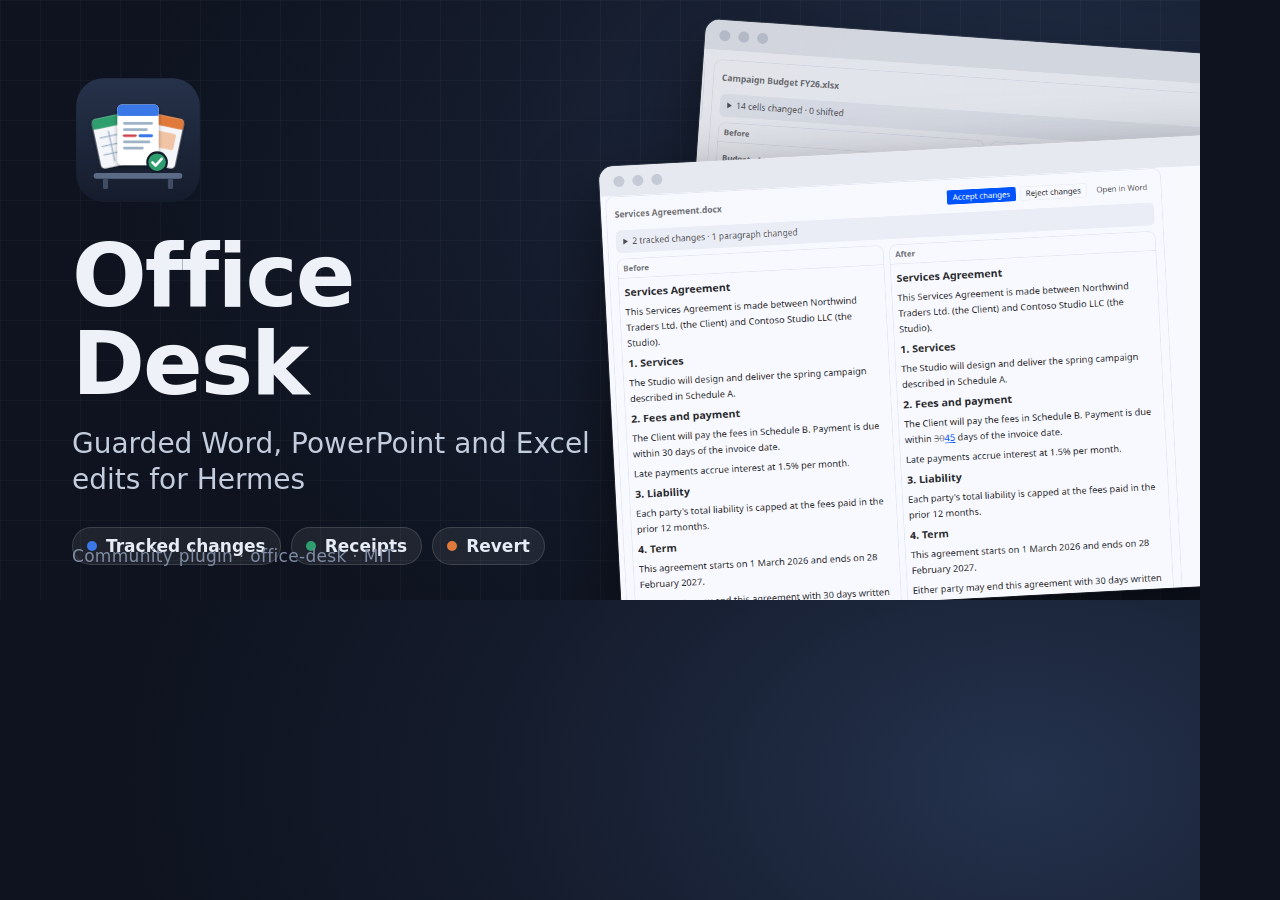
<file: docs/media/src/banner.html>
<!doctype html>
<html><head><meta charset="utf-8"><style>
  html,body{margin:0;padding:0;width:1200px;height:600px;overflow:hidden}
  body{font-family:"Inter","Noto Sans","DejaVu Sans",sans-serif;color:#eef2f8;
    background:radial-gradient(900px 600px at 85% 30%,#24324d 0%,#141b2b 60%,#0e131f 100%);position:relative}
  .grid{position:absolute;inset:0;background-image:linear-gradient(#ffffff08 1px,transparent 1px),linear-gradient(90deg,#ffffff08 1px,transparent 1px);background-size:40px 40px}
  .left{position:absolute;left:72px;top:74px;width:540px}
  .icon{width:132px;height:132px;display:block;margin-bottom:26px}
  h1{font-size:88px;line-height:1;margin:0 0 18px;font-weight:800;letter-spacing:-2px}
  p{font-size:28px;line-height:1.3;margin:0 0 28px;color:#c3cddd;font-weight:500}
  .chips{display:flex;gap:10px;flex-wrap:nowrap}
  .chip{white-space:nowrap;font-size:17px;font-weight:600;padding:8px 14px;border-radius:999px;background:#ffffff12;border:1px solid #ffffff22;color:#e6ecf5}
  .chip b{display:inline-block;width:10px;height:10px;border-radius:50%;margin-right:9px;vertical-align:1px}
  .foot{position:absolute;left:72px;bottom:34px;font-size:17px;color:#7f8ca3;letter-spacing:.3px}
  .win{position:absolute;border-radius:14px;overflow:hidden;background:#f8f9fc;box-shadow:0 30px 70px #0009,0 0 0 1px #ffffff24}
  .bar{height:30px;background:#e6e9f0;display:flex;align-items:center;gap:8px;padding-left:14px}
  .bar i{width:11px;height:11px;border-radius:50%;background:#c4cad6;display:block}
  .win img{display:block}
  .back{left:690px;top:40px;width:620px;transform:rotate(4deg);opacity:.9}
  .front{left:610px;top:150px;width:640px;transform:rotate(-3deg)}
  .front img{width:1024px;margin-left:-446px;margin-top:-142px}
  .back img{width:1024px;margin-left:-440px;margin-top:-150px}
  .crop{height:420px;overflow:hidden}
</style></head><body>
  <div class="grid"></div>
  <div class="win back"><div class="bar"><i></i><i></i><i></i></div><div class="crop"><img src="../../screenshots/workstream-xlsx.png"></div></div>
  <div class="win front"><div class="bar"><i></i><i></i><i></i></div><div class="crop"><img src="../../screenshots/workstream-docx.png"></div></div>
  <div class="left">
    <img class="icon" src="../icon.svg">
    <h1>Office Desk</h1>
    <p>Guarded Word, PowerPoint and Excel edits for Hermes</p>
    <div class="chips">
      <span class="chip"><b style="background:#3b78e7"></b>Tracked changes</span>
      <span class="chip"><b style="background:#2f9e6e"></b>Receipts</span>
      <span class="chip"><b style="background:#e07a3a"></b>Revert</span>
    </div>
  </div>
  <div class="foot">Community plugin · office-desk · MIT</div>
</body></html>
</file>
